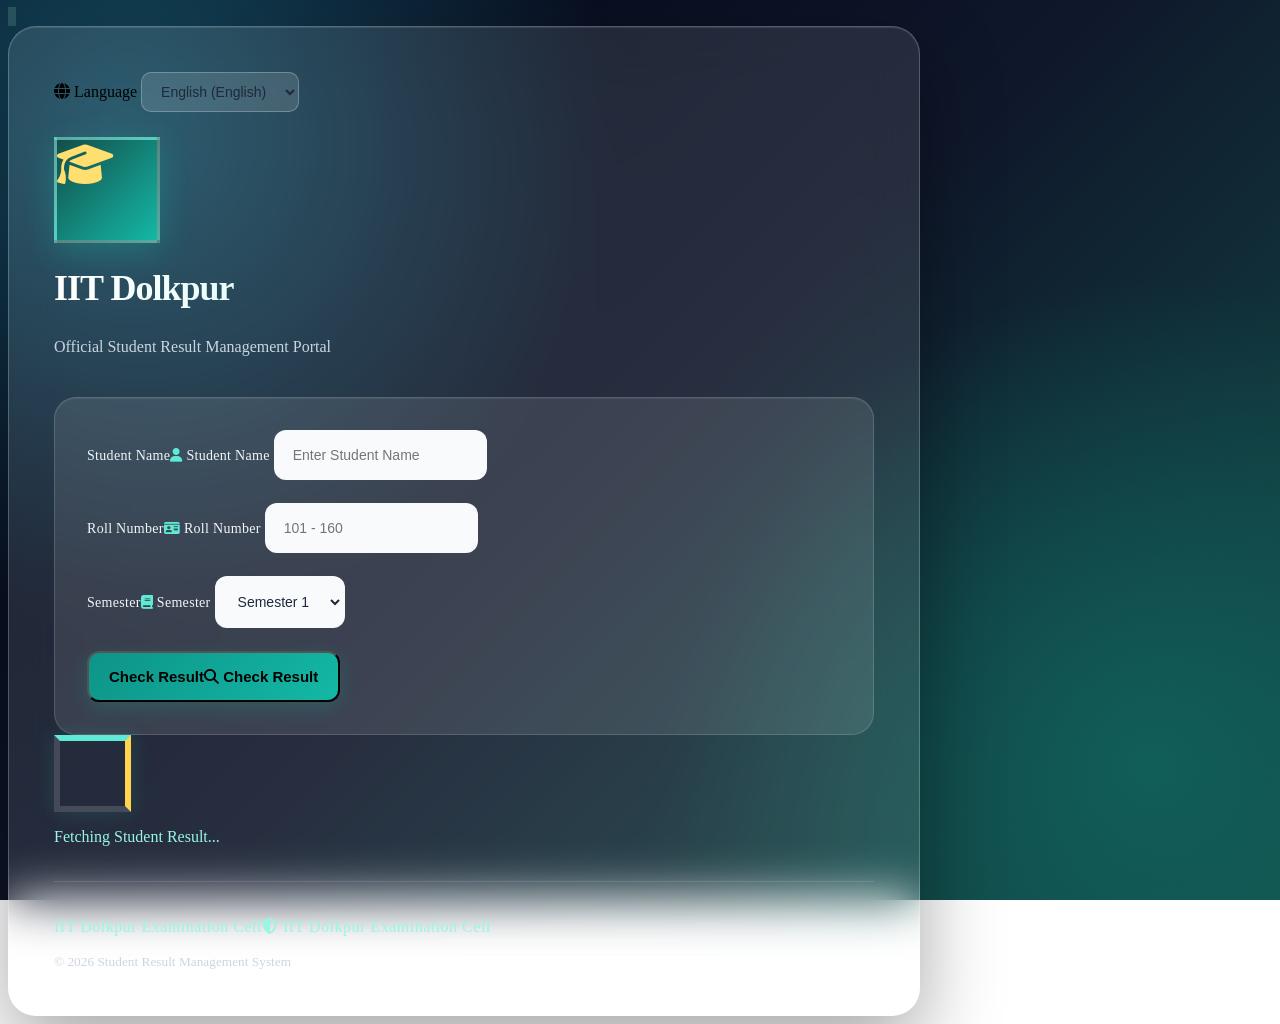
<file: index.html>
<!DOCTYPE html>
<html lang="en">

<head>
    <meta charset="UTF-8">
    <meta name="viewport" content="width=device-width, initial-scale=1.0">

    <title>IIT Dolkpur | Student Result Portal</title>

    <!-- Google Font -->
    <link href="https://fonts.googleapis.com/css2?family=Poppins:wght@300;400;500;600;700&display=swap"
        rel="stylesheet">

    <!-- Font Awesome -->
    <link rel="stylesheet" href="https://cdnjs.cloudflare.com/ajax/libs/font-awesome/6.7.2/css/all.min.css">

    <link rel="stylesheet" href="style.css">

</head>

<body>

    <!-- Floating Background -->
    <div class="background">
        <span></span>
        <span></span>
        <span></span>
        <span></span>
    </div>

    <div class="container">

        <!-- Language Switcher -->
        <div class="lang-switcher">
            <label for="languageSelect">
                <i class="fa-solid fa-globe"></i>
                <span data-i18n="select_lang">Language</span>
            </label>
            <select id="languageSelect" onchange="setLanguage(this.value)">
                <option value="en">English (English)</option>
                <option value="hi">हिंदी (Hindi)</option>
                <option value="ta">தமிழ் (Tamil)</option>
                <option value="te">తెలుగు (Telugu)</option>
                <option value="bn">বাংলা (Bengali)</option>
                <option value="mr">मराठी (Marathi)</option>
            </select>
        </div>

        <!-- Header -->

        <div class="header">

            <div class="logo">
                <i class="fas fa-graduation-cap"></i>
            </div>

            <h1 data-i18n="portal_title">IIT Dolkpur</h1>

            <p data-i18n="portal_subtitle">Official Student Result Management Portal</p>

        </div>

        <!-- Search Card -->

        <div class="search-card">

            <div class="input-group">

                <label data-i18n="label_student_name">
                    <i class="fa-solid fa-user"></i>
                    Student Name
                </label>

                <input type="text" id="nameInput" placeholder="Enter Student Name" data-i18n-placeholder="placeholder_student_name">

            </div>

            <div class="input-group">

                <label data-i18n="label_roll_no">
                    <i class="fa-solid fa-id-card"></i>
                    Roll Number
                </label>

                <input type="number" id="rollInput" placeholder="101 - 160" data-i18n-placeholder="placeholder_roll_no">

            </div>

            <div class="input-group">

                <label data-i18n="label_semester">
                    <i class="fa-solid fa-book"></i>
                    Semester
                </label>

                <select id="semester">

                    <option value="sem1" data-i18n="sem_1">Semester 1</option>

                    <option value="sem2" data-i18n="sem_2">Semester 2</option>

                    <option value="sem3">Semester 3</option>

                    <option value="sem4">Semester 4</option>

                    <option value="sem5">Semester 5</option>

                    <option value="sem6">Semester 6</option>

                    <option value="sem7">Semester 7</option>

                    <option value="sem8">Semester 8</option>

                </select>

            </div>

            <button id="checkBtn" onclick="checkResult()" data-i18n="btn_check_result">

                <i class="fa-solid fa-magnifying-glass"></i>

                Check Result

            </button>

        </div>

        <!-- Loading -->

        <div id="loader" class="loader hidden">

            <div class="spinner"></div>

            <p data-i18n="fetching_result">Fetching Student Result...</p>

        </div>

        <!-- Result -->

        <div id="result"></div>

        <!-- Footer -->

        <footer>

            <p data-i18n="footer_cell">

                <i class="fa-solid fa-shield-halved"></i>

                IIT Dolkpur Examination Cell

            </p>

            <small data-i18n="footer_rights">

                © 2026 Student Result Management System

            </small>

        </footer>

    </div>

    <script src="translations.js"></script>
    <script src="script.js"></script>

</body>

</html>
</file>
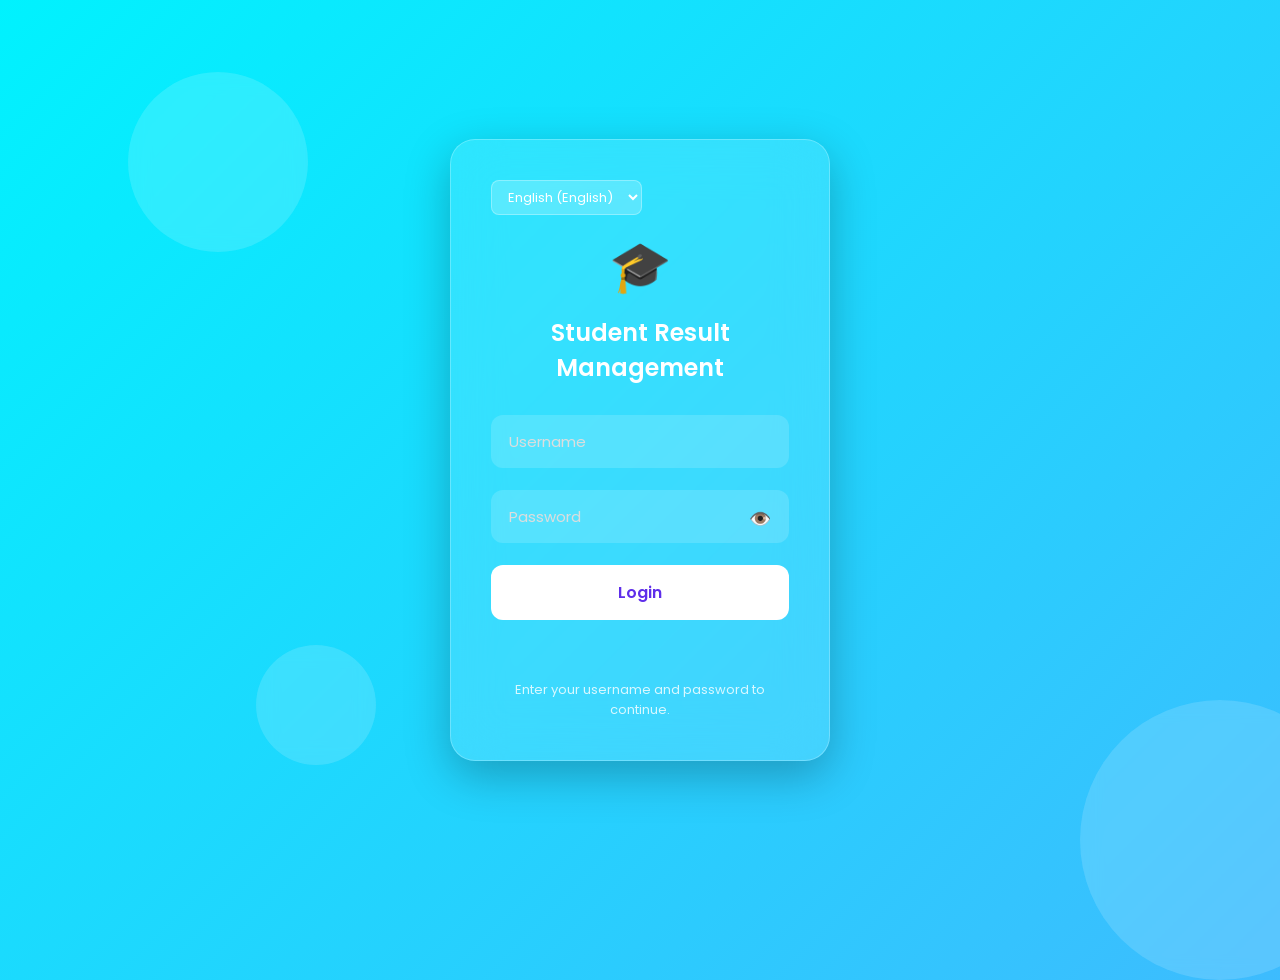
<file: login.html>
<!DOCTYPE html>
<html lang="en">

<head>
    <meta charset="UTF-8">
    <meta name="viewport" content="width=device-width, initial-scale=1.0">
    <title>Student Result Management Login</title>

    <link href="https://fonts.googleapis.com/css2?family=Poppins:wght@300;400;500;600;700&display=swap"
        rel="stylesheet">

    <style>
        * {
            margin: 0;
            padding: 0;
            box-sizing: border-box;
            font-family: 'Poppins', sans-serif;
        }

        body {
            height: 100vh;
            display: flex;
            justify-content: center;
            align-items: center;
            overflow: hidden;
            background: linear-gradient(-45deg, #667eea, #764ba2, #4facfe, #00f2fe);
            background-size: 400% 400%;
            animation: gradient 15s ease infinite;
        }

        @keyframes gradient {
            0% {
                background-position: 0% 50%;
            }

            50% {
                background-position: 100% 50%;
            }

            100% {
                background-position: 0% 50%;
            }
        }

        /* Floating Circles */

        .circle {
            position: absolute;
            border-radius: 50%;
            background: rgba(255, 255, 255, .15);
            backdrop-filter: blur(10px);
            animation: float 8s infinite ease-in-out;
        }

        .circle:nth-child(1) {
            width: 180px;
            height: 180px;
            top: 8%;
            left: 10%;
        }

        .circle:nth-child(2) {
            width: 280px;
            height: 280px;
            right: -80px;
            bottom: -80px;
            animation-delay: 2s;
        }

        .circle:nth-child(3) {
            width: 120px;
            height: 120px;
            bottom: 15%;
            left: 20%;
            animation-delay: 4s;
        }

        @keyframes float {

            0%,
            100% {
                transform: translateY(0px);
            }

            50% {
                transform: translateY(-35px);
            }
        }

        .login-card {

            width: 380px;
            padding: 40px;
            border-radius: 25px;

            background: rgba(255, 255, 255, .12);

            border: 1px solid rgba(255, 255, 255, .25);

            backdrop-filter: blur(25px);

            box-shadow: 0 15px 45px rgba(0, 0, 0, .25);

            color: white;

            animation: fadeUp 1s ease;

        }

        @keyframes fadeUp {

            from {
                opacity: 0;
                transform: translateY(40px);
            }

            to {
                opacity: 1;
                transform: translateY(0);
            }

        }

        .login-card:hover {

            transform: translateY(-8px);
            transition: .4s;

            box-shadow: 0 25px 60px rgba(0, 0, 0, .35);

        }

        .logo {

            font-size: 50px;
            text-align: center;

        }

        h2 {

            text-align: center;
            margin: 10px 0 30px;

            font-weight: 600;

        }

        .input-group {

            margin-bottom: 22px;
            position: relative;

        }

        input {

            width: 100%;

            padding: 15px 18px;

            border: none;

            outline: none;

            border-radius: 12px;

            font-size: 15px;

            background: rgba(255, 255, 255, .15);

            color: white;

            transition: .3s;

        }

        input::placeholder {

            color: #ddd;

        }

        input:focus {

            background: rgba(255, 255, 255, .25);

            transform: scale(1.02);

        }

        .toggle {

            position: absolute;

            right: 18px;

            top: 15px;

            cursor: pointer;

            user-select: none;

            font-size: 18px;

        }

        button {

            width: 100%;

            padding: 15px;

            border: none;

            border-radius: 12px;

            background: white;

            font-size: 16px;

            font-weight: 600;

            cursor: pointer;

            transition: .35s;

            color: #5f2eea;

        }

        button:hover {

            transform: translateY(-3px);

            background: #f1f1f1;

            box-shadow: 0 10px 25px rgba(255, 255, 255, .3);

        }

        #error {

            margin-top: 15px;

            text-align: center;

            font-size: 14px;

            font-weight: 500;

            min-height: 20px;

        }

        .footer {

            margin-top: 25px;

            text-align: center;

            font-size: 13px;

            opacity: .8;

        }

        .shake {

            animation: shake .4s;

        }

        @keyframes shake {

            0% {
                transform: translateX(0);
            }

            25% {
                transform: translateX(-8px);
            }

            50% {
                transform: translateX(8px);
            }

            75% {
                transform: translateX(-8px);
            }

            100% {
                transform: translateX(0);
            }

        }

        .success {

            animation: success .6s;

        }

        @keyframes success {

            0% {
                transform: scale(1);
            }

            50% {
                transform: scale(1.05);
            }

            100% {
                transform: scale(1);
            }

        }
    </style>
</head>

<body>

    <div class="circle"></div>
    <div class="circle"></div>
    <div class="circle"></div>

    <div class="login-card" id="card">

        <div class="lang-switcher" style="margin-bottom: 15px; justify-content: flex-end;">
            <select id="languageSelect" onchange="setLanguage(this.value)" style="background: rgba(255,255,255,0.2); color: white; padding: 6px 12px; border-radius: 8px; border: 1px solid rgba(255,255,255,0.3); font-size: 13px; cursor: pointer; outline: none;">
                <option value="en" style="background:#1e293b; color:#fff;">English (English)</option>
                <option value="hi" style="background:#1e293b; color:#fff;">हिंदी (Hindi)</option>
                <option value="ta" style="background:#1e293b; color:#fff;">தமிழ் (Tamil)</option>
                <option value="te" style="background:#1e293b; color:#fff;">తెలుగు (Telugu)</option>
                <option value="bn" style="background:#1e293b; color:#fff;">বাংলা (Bengali)</option>
                <option value="mr" style="background:#1e293b; color:#fff;">मराठी (Marathi)</option>
            </select>
        </div>

        <div class="logo">🎓</div>

        <h2 data-i18n="login_title">Student Result Management</h2>

        <div class="input-group">

            <input type="text" id="username" placeholder="Username" data-i18n-placeholder="placeholder_username">

        </div>

        <div class="input-group">

            <input type="password" id="password" placeholder="Password" data-i18n-placeholder="placeholder_password">

            <span class="toggle" onclick="togglePassword()">👁️</span>

        </div>

        <button onclick="login()" data-i18n="btn_login">
            Login
        </button>

        <p id="error"></p>

        <div class="footer" data-i18n="login_footer_text">
            Enter your username and password to continue.
        </div>

    </div>

    <script src="translations.js"></script>
    <script>

        function togglePassword() {

            const pass = document.getElementById("password");

            pass.type = pass.type === "password" ? "text" : "password";

        }

        function login() {

            const username = document.getElementById("username").value.trim();

            const password = document.getElementById("password").value.trim();

            const card = document.getElementById("card");

            const error = document.getElementById("error");

            if (username === "" || password === "") {

                error.style.color = "#ffbaba";

                error.innerHTML = t("err_fill_all");

                card.classList.remove("success");

                card.classList.add("shake");

                setTimeout(() => {

                    card.classList.remove("shake");

                }, 500);

                return;

            }

            error.style.color = "#8cff8c";

            error.innerHTML = t("success_login");

            card.classList.remove("shake");

            card.classList.add("success");

            setTimeout(() => {

                window.location.href = "index.html";

            }, 1200);

        }

        document.addEventListener("keypress", function (e) {

            if (e.key === "Enter") {

                login();

            }

        });

    </script>

</body>

</html>
</file>
<file: style.css>
/* ==========================================
   PREMIUM STUDENT RESULT UI UPGRADE
========================================== */

:root {
    --primary: #0f766e;
    --secondary: #14b8a6;
    --accent: #ffd54f;
    --glass: rgba(255,255,255,0.12);
    --soft-shadow: 0 15px 40px rgba(0,0,0,0.18);
}

/* GLOBAL */

* {
    transition-property: background-color, border-color,
        box-shadow, transform, color;
    transition-duration: 0.25s;
}

body {
    background:
        radial-gradient(circle at 10% 15%, #164e63, transparent 35%),
        radial-gradient(circle at 90% 85%, #115e59, transparent 35%),
        linear-gradient(135deg, #020617, #0f172a, #134e4a);
    background-attachment: fixed;
}

/* FLOATING BACKGROUND */

.background span {
    background: rgba(45, 212, 191, 0.10);
    border: 1px solid rgba(255,255,255,0.08);
    box-shadow: 0 0 35px rgba(20,184,166,0.08);
}

.background span:nth-child(2) {
    background: rgba(255,213,79,0.07);
}

/* MAIN CONTAINER */

.container {
    max-width: 820px;
    padding: 45px;
    border-radius: 28px;
    background: rgba(255,255,255,0.10);
    border: 1px solid rgba(255,255,255,0.22);
    backdrop-filter: blur(25px);
    box-shadow:
        0 30px 80px rgba(0,0,0,0.35),
        inset 0 1px 1px rgba(255,255,255,0.12);
}

/* HEADER */

.header {
    margin-bottom: 35px;
}

.logo {
    width: 100px;
    height: 100px;
    background: linear-gradient(135deg, #134e4a, #14b8a6);
    border: 3px solid rgba(255,255,255,0.3);
    box-shadow: 0 10px 30px rgba(20,184,166,0.3);
    color: #ffdf70;
    font-size: 45px;
}

.header h1 {
    font-size: clamp(26px, 5vw, 36px);
    letter-spacing: -1px;
    background: linear-gradient(90deg, #fff, #99f6e4);
    -webkit-background-clip: text;
    -webkit-text-fill-color: transparent;
}

.header p {
    color: #cbd5e1;
    line-height: 1.8;
}

/* LANGUAGE SWITCHER */

.lang-switcher {
    margin-bottom: 25px;
}

.lang-switcher select {
    border: 1px solid rgba(255,255,255,0.25);
    background: rgba(255,255,255,0.13);
    border-radius: 10px;
    padding: 10px 15px;
}

.lang-switcher select:focus {
    box-shadow: 0 0 0 3px rgba(45,212,191,0.2);
}

/* SEARCH CARD */

.search-card {
    background: rgba(255,255,255,0.10);
    border: 1px solid rgba(255,255,255,0.15);
    border-radius: 22px;
    padding: 32px;
    box-shadow: inset 0 1px 1px rgba(255,255,255,0.08);
}

.input-group {
    margin-bottom: 23px;
}

.input-group label {
    font-size: 14px;
    letter-spacing: 0.3px;
    color: #f1f5f9;
}

.input-group i {
    color: #5eead4;
}

input,
select {
    background: #f8fafc;
    color: #1e293b;
    border: 2px solid transparent;
    border-radius: 12px;
    padding: 15px 17px;
    font-size: 14px;
}

input:focus,
select:focus {
    border-color: #2dd4bf;
    background: white;
    box-shadow: 0 0 0 4px rgba(45,212,191,0.15);
}

/* MAIN BUTTON */

button {
    background: linear-gradient(135deg, #0d9488, #14b8a6);
    border-radius: 12px;
    padding: 15px 20px;
    font-size: 15px;
    font-weight: 600;
    box-shadow: 0 7px 20px rgba(20,184,166,0.2);
}

button:hover {
    background: linear-gradient(135deg, #0f766e, #0d9488);
    transform: translateY(-3px);
    box-shadow: 0 12px 25px rgba(20,184,166,0.3);
}

/* LOADER */

.spinner {
    width: 65px;
    height: 65px;
    border: 6px solid rgba(255,255,255,0.15);
    border-top-color: #5eead4;
    border-right-color: #ffd54f;
    box-shadow: 0 0 20px rgba(45,212,191,0.15);
}

.loader p {
    color: #99f6e4;
    font-weight: 500;
}

/* RESULT CARD */

.result-card {
    border-radius: 22px;
    background: #fff;
    box-shadow: 0 25px 60px rgba(0,0,0,0.3);
    overflow: hidden;
}

/* STUDENT HEADER */

.student-header {
    background: linear-gradient(135deg, #134e4a, #0f766e, #0d9488);
    padding: 30px;
    position: relative;
    overflow: hidden;
}

.student-header::after {
    content: "";
    position: absolute;
    width: 200px;
    height: 200px;
    border: 30px solid rgba(255,255,255,0.07);
    border-radius: 50%;
    right: -70px;
    top: -90px;
    pointer-events: none;
}

.avatar {
    width: 90px;
    height: 90px;
    border: 4px solid rgba(255,255,255,0.8);
    background: linear-gradient(135deg, #fff, #ccfbf1);
    color: #0f766e;
    box-shadow: 0 8px 20px rgba(0,0,0,0.2);
    font-size: 36px;
}

.student-info h2 {
    font-size: 23px;
    font-weight: 700;
}

.student-info p {
    color: #ccfbf1;
}

/* SUMMARY BOXES */

.summary {
    background: #f0fdfa;
    padding: 28px;
    gap: 18px;
}

.summary-box {
    border: 1px solid #ccfbf1;
    border-radius: 16px;
    padding: 22px 15px;
    background: white;
    box-shadow: 0 5px 18px rgba(15,118,110,0.07);
}

.summary-box:hover {
    transform: translateY(-5px);
    box-shadow: 0 12px 25px rgba(15,118,110,0.13);
}

.summary-box h4 {
    color: #64748b;
    font-size: 13px;
    font-weight: 600;
}

.summary-box span {
    display: block;
    color: #0f766e;
    font-size: 25px;
    margin-top: 5px;
}

/* RESULT TABLE */

.result-table {
    border-collapse: separate;
    border-spacing: 0;
    background: white;
}

.result-table thead {
    background: linear-gradient(135deg, #134e4a, #0f766e);
}

.result-table th {
    padding: 17px 12px;
    font-size: 13px;
    font-weight: 600;
    letter-spacing: 0.4px;
}

.result-table td {
    padding: 15px 12px;
    font-size: 14px;
    color: #334155;
}

.result-table tbody tr:nth-child(even) {
    background: #f0fdfa;
}

.result-table tbody tr:hover {
    background: #ccfbf1;
}

/* GRADES */

.grade {
    padding: 6px 14px;
    border-radius: 30px;
    font-size: 12px;
    letter-spacing: 0.3px;
    box-shadow: 0 3px 8px rgba(0,0,0,0.1);
}

/* STATUS */

.status {
    padding: 9px 22px;
    border-radius: 30px;
    font-size: 13px;
    letter-spacing: 0.4px;
    box-shadow: 0 4px 12px rgba(0,0,0,0.12);
}

/* ACTION BUTTONS */

.action-buttons {
    padding: 25px;
    gap: 14px;
    background: #f8fafc;
}

.action-buttons button {
    min-width: 150px;
    flex: 1;
    border-radius: 11px;
    padding: 13px 18px;
    font-size: 14px;
}

.print-btn {
    background: linear-gradient(135deg, #0f766e, #14b8a6);
}

.download-btn {
    background: linear-gradient(135deg, #2563eb, #3b82f6);
}

.copy-btn {
    background: linear-gradient(135deg, #7c3aed, #a78bfa);
}

/* FOOTER */

footer {
    margin-top: 35px;
    padding-top: 20px;
    border-top: 1px solid rgba(255,255,255,0.12);
}

footer p {
    color: #99f6e4;
    letter-spacing: 0.5px;
}

footer small {
    color: #cbd5e1;
}

/* RESPONSIVE DESIGN */

@media (max-width: 768px) {

    body {
        padding: 25px 12px;
        align-items: flex-start;
    }

    .container {
        padding: 25px 18px;
        border-radius: 20px;
    }

    .search-card {
        padding: 22px 17px;
    }

    .student-header {
        padding: 25px 15px;
    }

    .summary {
        padding: 18px;
        gap: 12px;
    }

    .summary-box {
        padding: 17px 10px;
    }

    .result-table {
        font-size: 12px;
    }

    .result-table th,
    .result-table td {
        padding: 11px 7px;
        white-space: normal;
    }

    .action-buttons {
        padding: 18px;
    }
}

@media (max-width: 500px) {

    .container {
        padding: 20px 12px;
    }

    .header h1 {
        font-size: 24px;
    }

    .logo {
        width: 75px;
        height: 75px;
        font-size: 34px;
    }

    .summary {
        grid-template-columns: repeat(2, 1fr);
    }

    .summary-box span {
        font-size: 21px;
    }

    .student-info h2 {
        font-size: 20px;
    }

    .action-buttons button {
        min-width: 100%;
    }

    .lang-switcher {
        justify-content: center;
    }
}

/* ACCESSIBILITY */

button:focus-visible,
input:focus-visible,
select:focus-visible {
    outline: 3px solid #5eead4;
    outline-offset: 3px;
}

@media (prefers-reduced-motion: reduce) {
    *,
    *::before,
    *::after {
        animation-duration: 0.01ms !important;
        transition-duration: 0.01ms !important;
        scroll-behavior: auto !important;
    }
}

/* PRINT OPTIMIZATION */

@media print {

    body {
        display: block;
        padding: 0;
        background: white;
    }

    .container {
        max-width: 100%;
        padding: 0;
        background: white;
        color: black;
        box-shadow: none;
        border: none;
        backdrop-filter: none;
    }

    .result-card {
        box-shadow: none;
        border: 1px solid #ddd;
    }

    .student-header,
    .result-table thead {
        print-color-adjust: exact;
        -webkit-print-color-adjust: exact;
    }

    .action-buttons {
        display: none;
    }
}
</file>
